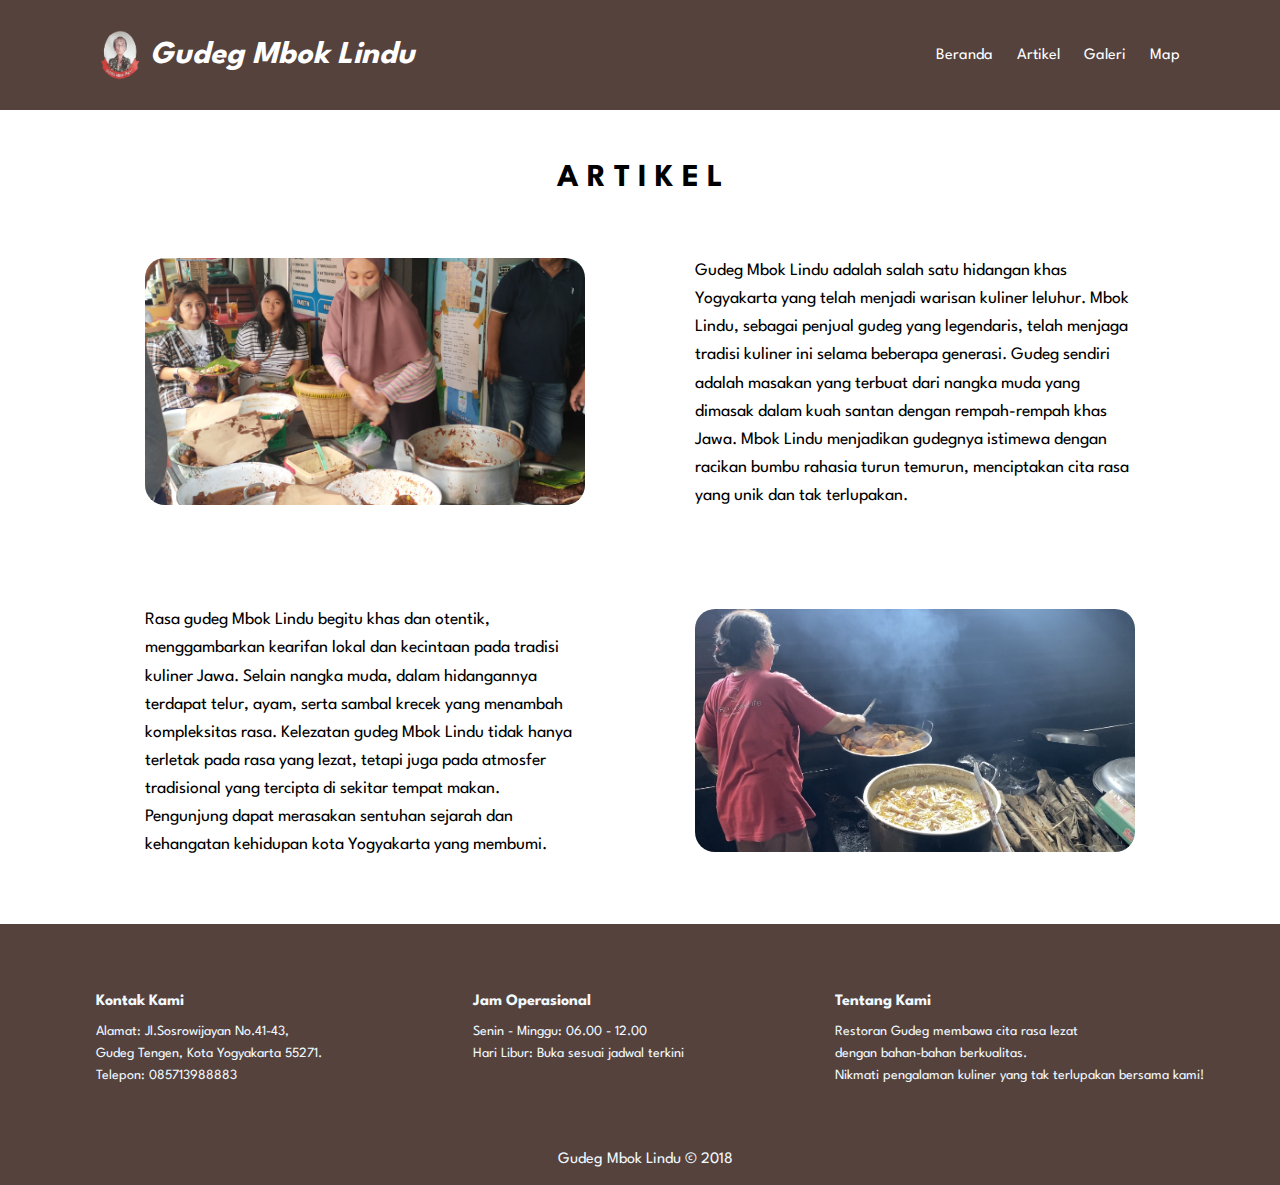
<file: artikel.html>
<!DOCTYPE html>
<html lang="en">
  <head>
    <meta charset="UTF-8" />
    <meta name="viewport" content="width=device-width, initial-scale=1.0" />
    <title>Artikel | Gudeg Mbok Lindu</title>
    <link rel="stylesheet" href="style.css" />
  </head>
  <body>
    <nav class="navbar">

      <div class="nav-logo">
        <img src="img/logo1.png" alt="">
        <h1>Gudeg Mbok Lindu</h1>
      </div>

      <div class="nav-navibar">
        <a href="index.html">Beranda</a>
        <a href="artikel.html">Artikel</a>
        <a href="galeri.html">Galeri</a>
        <a href="map.html">Map</a>
      </div>
    </nav>

    <div class="content" id="artikel">
      <div class="content-logo">
        <h2>A R T I K E L</h2>
      </div>
    
    </div>

    <!-- artikel -->
    <section class="about">
      <div class="main-about">

        <div class="about-content">
          <div class="about-inner-content">
            <img src="img/jumbotron2.jpeg" alt="" />
          </div>
        </div>

        <div class="about-content">
          <div class="about-inner-content">
            <div class="about-text">
              <p>
                Gudeg Mbok Lindu adalah salah satu hidangan khas Yogyakarta yang telah menjadi warisan kuliner leluhur. Mbok Lindu, sebagai penjual gudeg yang legendaris, telah menjaga tradisi kuliner ini selama beberapa generasi. Gudeg
                sendiri adalah masakan yang terbuat dari nangka muda yang dimasak dalam kuah santan dengan rempah-rempah khas Jawa. Mbok Lindu menjadikan gudegnya istimewa dengan racikan bumbu rahasia turun temurun, menciptakan cita rasa
                yang unik dan tak terlupakan.
              </p>
            </div>
          </div>
        </div>

      </div>

      <div class="main-about">
        <div class="about-content">
          <div class="about-inner-content">
            <div class="about-text">
              <p>
                Rasa gudeg Mbok Lindu begitu khas dan otentik, menggambarkan kearifan lokal dan kecintaan pada tradisi kuliner Jawa. Selain nangka muda, dalam hidangannya terdapat telur, ayam, serta sambal krecek yang menambah kompleksitas
                rasa. Kelezatan gudeg Mbok Lindu tidak hanya terletak pada rasa yang lezat, tetapi juga pada atmosfer tradisional yang tercipta di sekitar tempat makan. Pengunjung dapat merasakan sentuhan sejarah dan kehangatan kehidupan
                kota Yogyakarta yang membumi.
              </p>
            </div>
          </div>
        </div>
        <div class="about-content">
          <div class="about-inner-content">
              <img src="img/artikel.png" alt="" />
          </div>
        </div>
      </div>
    </section>
    
    <footer>
      <div class="footer-dark">
      <div class="container">
        <div class="row">
          <div class="item">
            <h3>Kontak Kami</h3>
            <ul>
              <li>Alamat: Jl.Sosrowijayan No.41-43,<br> Gudeg Tengen, Kota Yogyakarta 55271.</li>
              <li>Telepon: 085713988883</li>
            </ul>
          </div>

          <div class="item">
            <h3>Jam Operasional</h3>
            <ul>
              <li>Senin - Minggu: 06.00 - 12.00</a></li>
              <!-- <li><a href="#">Sabtu - Minggu: 10.00 - 23.00</a></li> -->
              <li>Hari Libur: Buka sesuai jadwal terkini</li>
            </ul>
          </div>

          <div class="item">
            <h3>Tentang Kami</h3>
            <ul>
              <li>Restoran Gudeg membawa cita rasa lezat<br>dengan bahan-bahan berkualitas. 
                <br>Nikmati pengalaman kuliner yang tak terlupakan bersama kami!</li>
            </ul>
          </div>
        </div>

        <p class="copyright" style="text-align: center">Gudeg Mbok Lindu © 2018</p>
      </div>
    </div>
    </footer>

  </body>
</html>
</file>
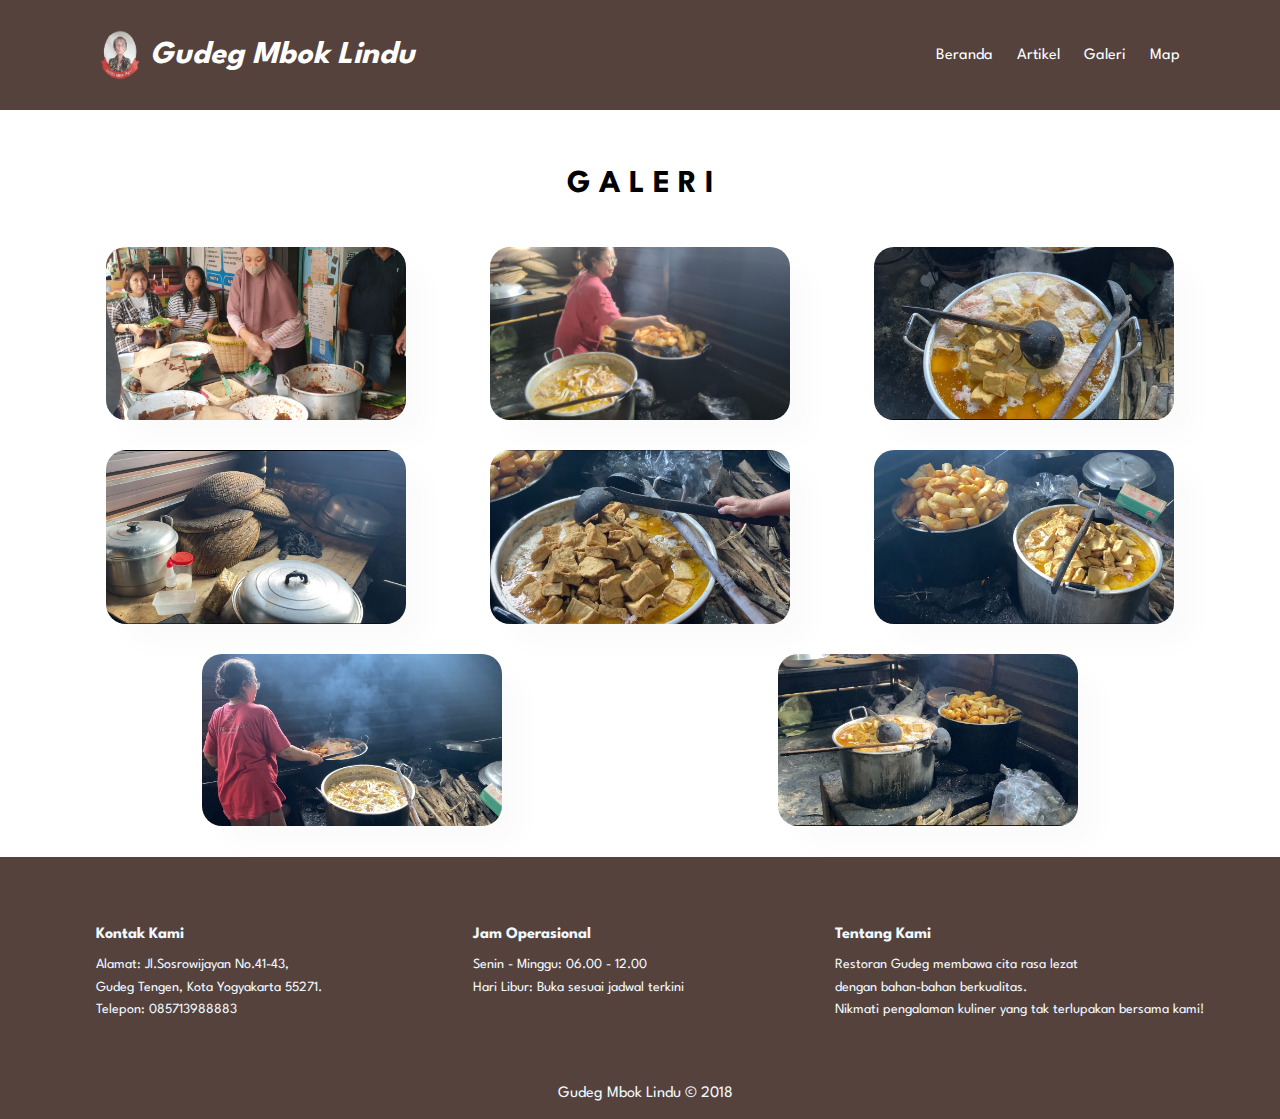
<file: galeri.html>
<!DOCTYPE html>
<html lang="en">
  <head>
    <meta charset="UTF-8" />
    <meta name="viewport" content="width=device-width, initial-scale=1.0" />
    <title>Galeri | Gudeg Mbok Lindu</title>
    <link rel="stylesheet" href="style.css" />

    <link rel="stylesheet" href="https://cdnjs.cloudflare.com/ajax/libs/font-awesome/6.5.1/css/all.min.css" />
  </head>
  <body>

    <nav class="navbar">
      <div class="nav-logo">
        <img src="img/logo1.png" alt="">
        <h1>Gudeg Mbok Lindu</h1>
      </div>

      <div class="nav-navibar">
        <a href="index.html">Beranda</a>
        <a href="artikel.html">Artikel</a>
        <a href="galeri.html">Galeri</a>
        <a href="map.html">Map</a>
      </div>
    </nav>

    <section id="produk1">
      <div class="produk-logo">
        <h2>G A L E R I</h2>
      </div>

      <div class="pro-container">
        <div class="pro">
          <img src="img/jumbotron2.jpeg" alt="" />
        </div>

        <div class="pro">
          <img src="img/jumbotron1.jpeg" alt="" />
        </div>

        <div class="pro">
          <img src="img/galeri3.png" alt="" />
        </div>

        <div class="pro">
          <img src="img/jumbotron3.jpeg" alt="" />
        </div>

        <div class="pro">
          <img src="img/galeri5.png" alt="" />
        </div>

        <div class="pro">
          <img src="img/galeri2.png" alt="" />
        </div>

        <div class="pro">
          <img src="img/galeri1.png" alt="" />
        </div>

        <div class="pro">
          <img src="img/galeri4.png" alt="" />
        </div>

      </div>
    </section>

    <footer>
      <div class="footer-dark">
      <div class="container">
        <div class="row">
          <div class="item">
            <h3>Kontak Kami</h3>
            <ul>
              <li>Alamat: Jl.Sosrowijayan No.41-43,<br> Gudeg Tengen, Kota Yogyakarta 55271.</li>
              <li>Telepon: 085713988883</li>
            </ul>
          </div>

          <div class="item">
            <h3>Jam Operasional</h3>
            <ul>
              <li>Senin - Minggu: 06.00 - 12.00</a></li>
              <!-- <li><a href="#">Sabtu - Minggu: 10.00 - 23.00</a></li> -->
              <li>Hari Libur: Buka sesuai jadwal terkini</li>
            </ul>
          </div>

          <div class="item">
            <h3>Tentang Kami</h3>
            <ul>
              <li>Restoran Gudeg membawa cita rasa lezat<br>dengan bahan-bahan berkualitas. 
                <br>Nikmati pengalaman kuliner yang tak terlupakan bersama kami!</li>
            </ul>
          </div>
        </div>

        <p class="copyright" style="text-align: center">Gudeg Mbok Lindu © 2018</p>
      </div>
    </div>
    </footer>

  </body>
</html>
</file>
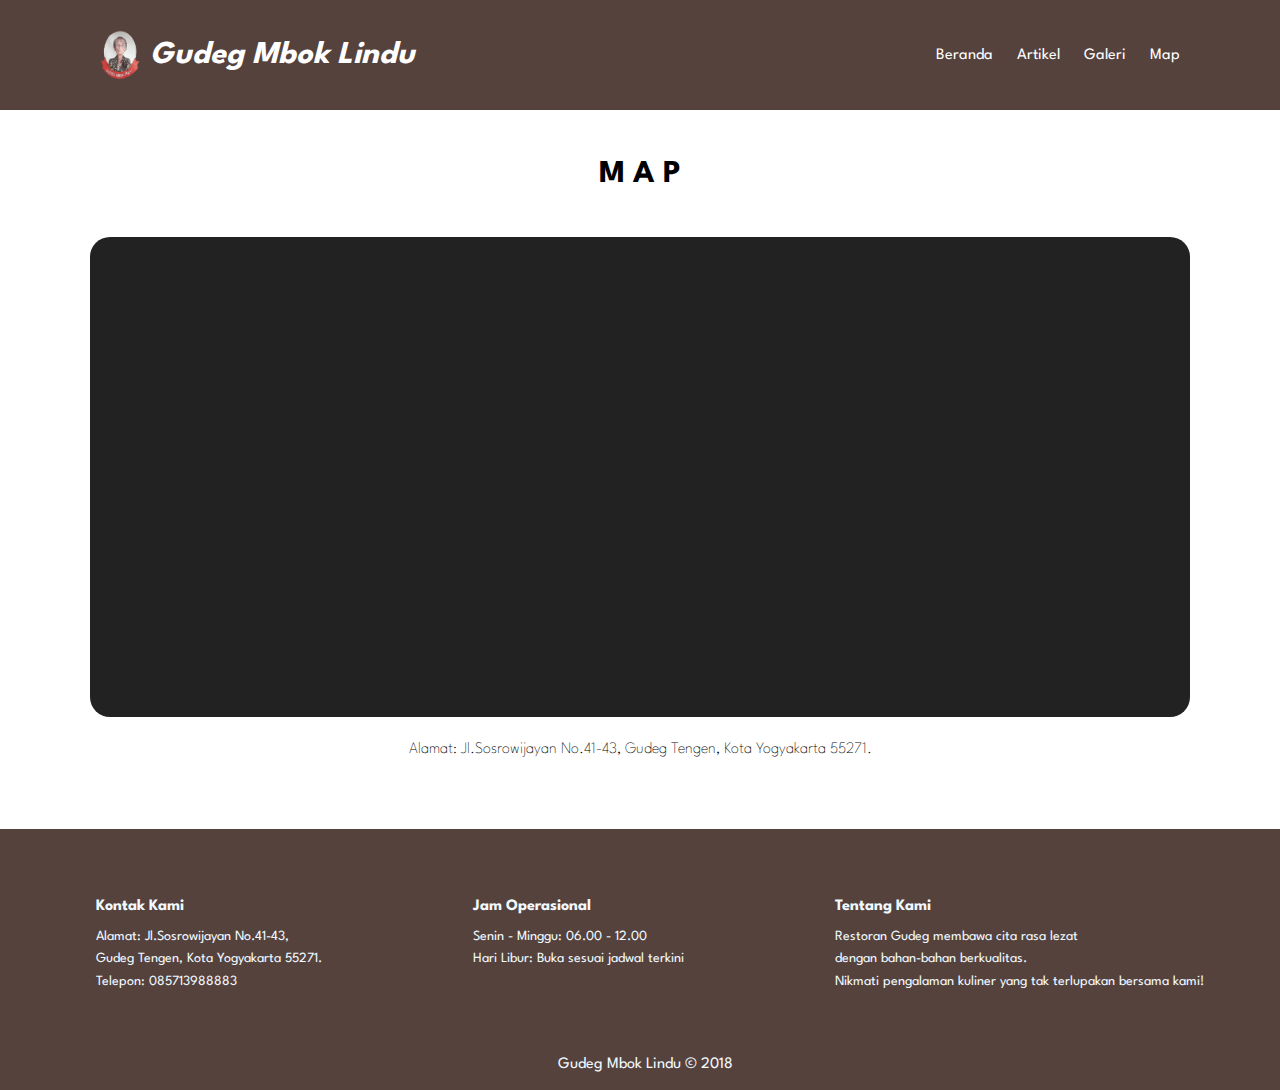
<file: map.html>
<!DOCTYPE html>
<html lang="en">
  <head>
    <meta charset="UTF-8" />
    <meta name="viewport" content="width=device-width, initial-scale=1.0" />
    <title>Map | Gudeg Mbok Lindu</title>
    <link rel="stylesheet" href="style.css" />

    <link rel="stylesheet" href="https://cdnjs.cloudflare.com/ajax/libs/font-awesome/6.5.1/css/all.min.css" />
  </head>
  <body>
    <nav class="navbar">
      <div class="nav-logo">
        <img src="img/logo1.png" alt="">
        <h1>Gudeg Mbok Lindu</h1>
      </div>

      <div class="nav-navibar">
        <a href="index.html">Beranda</a>
        <a href="artikel.html">Artikel</a>
        <a href="galeri.html">Galeri</a>
        <a href="map.html">Map</a>
      </div>
    </nav>

    <section id="contact" class="contact">
      <h2>M A P</h2>

      <div class="row">

        <iframe
          src="https://www.google.com/maps/embed?pb=!1m18!1m12!1m3!1d3952.9825555030325!2d110.36264187358046!3d-7.791671177325005!2m3!1f0!2f0!3f0!3m2!1i1024!2i768!4f13.1!3m3!1m2!1s0x2e7a582663416ea3%3A0xc85acb51a891769b!2sGudeg%20Mbok%20Lindu!5e0!3m2!1sid!2sid!4v1702983623418!5m2!1sid!2sid"

          width="600"
          height="450"
          style="border: 0"
          allowfullscreen=""
          loading="lazy"
          referrerpolicy="no-referrer-when-downgrade"

          class="map"
        ></iframe>
        <p>Alamat: Jl.Sosrowijayan No.41-43, Gudeg Tengen, Kota Yogyakarta 55271.</p>
      </div>
    </section>

    <footer>
      <div class="footer-dark">
      <div class="container">
        <div class="row">
          <div class="item">
            <h3>Kontak Kami</h3>
            <ul>
              <li>Alamat: Jl.Sosrowijayan No.41-43,<br> Gudeg Tengen, Kota Yogyakarta 55271.</li>
              <li>Telepon: 085713988883</li>
            </ul>
          </div>

          <div class="item">
            <h3>Jam Operasional</h3>
            <ul>
              <li>Senin - Minggu: 06.00 - 12.00</a></li>
              <!-- <li><a href="#">Sabtu - Minggu: 10.00 - 23.00</a></li> -->
              <li>Hari Libur: Buka sesuai jadwal terkini</li>
            </ul>
          </div>

          <div class="item">
            <h3>Tentang Kami</h3>
            <ul>
              <li>Restoran Gudeg membawa cita rasa lezat<br>dengan bahan-bahan berkualitas. 
                <br>Nikmati pengalaman kuliner yang tak terlupakan bersama kami!</li>
            </ul>
          </div>
        </div>

        <p class="copyright" style="text-align: center">Gudeg Mbok Lindu © 2018</p>
      </div>
    </footer>
  </div>

    </div>
  </body>
</html>
</file>
<file: style.css>
@import url("https://fonts.googleapis.com/css2?family=League+Spartan:wght@100;200;300;400;500;600;700;800;900&display=swap");

* {
  box-sizing: border-box;
  margin: 0;
  padding: 0;
  font-family: "League Spartan", sans-serif;
  scroll-behavior: smooth;
}

body {
  background-color: white;
  color: black;
}

.navbar {
  position: fixed;
  background: #55423d;
  top: 0;
  left: 0;
  width: 100%;
  display: flex;
  justify-content: space-between;
  align-items: center;
  padding: 30px 100px;
  z-index: 999;
  transition: 0.6s;
}

/* nav.scrolled {
  background-color: #55423d;
  opacity: 1;
} */
.nav-logo {
  font-style: italic;
  color: #fff;
  display: flex;
  align-items: center;
}

.nav-logo img {
  width: 50px;
  height: 50px;
}

.nav-logo span {
  color: #ad8b73;
}

.nav-navibar a {
  text-decoration: none;
  display: inline-block;
  margin-left: 20px;
  color: white;
  border-bottom: 1.5px solid #ad8b73 hidden;
  position: relative;
  transition: color 0.3s ease-in-out;
}

/* nav.scrolled .nav-navibar a {
  color: white;
} */

.nav-navibar a:hover {
  overflow: inherit;
  color: #ffc0ad;
  box-sizing: border-box;
}

.nav-navibar a:hover::after {
  content: "";
  width: 100%;
  height: 1px;
  background: #ffc0ad;
  position: absolute;
  bottom: -4px;
  left: 0;
}

.nav-icon {
  display: none;
  overflow: hidden;
  background-color: #333;
  position: relative;
}

.nav-icon a {
  color: white;
}

.topnav #myLinks {
  display: none;
}

.active {
  background-color: #04aa6d;
  color: white;
}

#beranda {
  color: #00adb5;
}

#menu {
  color: white;
  display: none;
}

#hero {
  background-image: url(img/background1.jpg);
  background-position: center;
  background-size: cover;
  background-repeat: no-repeat;
  display: flex;
  height: 100vh;
  justify-content: space-between;
  align-items: center;
  padding: 1rem 5%;
}

.main-hero {
  display: flex;
  flex-wrap: wrap;
  justify-content: space-evenly;
}

.hero-img img {
  width: 80%;

}

/* .hero-img {
  animation: jalan 0.5s linear;
  animation-fill-mode: forwards;
  animation-delay: 0.3s;
}

@keyframes jalan {
  50% {
    transform: translateX(50px);
    opacity: 0;
  }

  100% {
    transform: translateX(50px);
    opacity: 1;
  }
} */

.hero-content {
  flex: 1;
  display: flex;
  max-width: 50%; /* Adjust as needed */
  align-items: center;
  justify-content: center;
  margin-top: 4rem;
}

#hero h4 {
  padding-bottom: 15px;
  font-size: 20px;
  line-height: 1.3;
  color: white;
  font-weight: 400;
}

#hero h1 {
  color: #a27b5c;
  margin-bottom: 1rem;
  font-size: 50px;
}

#hero button {
  background-image: url(img/button.png);
  background-color: transparent;
  color: white;
  border: 0;
  padding: 14px 80px 14px 65px;
  background-repeat: no-repeat;
  cursor: pointer;
  font-weight: 700;
  font-size: 15px;
}

.container {
  width: 100%;
  margin: auto;
  padding-left: 10px;
}

.container span {
  color: #a27b5c;
}

.uhuy {
  float: left;
}

.main {
  align-items: center;
  justify-content: center;
  text-align: center;
  margin-top: 40px;
}

.main-text p {
  margin-bottom: 10px;
}

.main-text h1 {
  margin-bottom: -4rem;
}

.main-img img {
  width: 50rem;
  border-radius: 5%;
}

.main-video {
  position: relative;
  overflow: hidden;
  /* width: 100%; */
  /* height: 50%; */
  padding-top: 50%;
  border-radius: 20px;
  /* Aspect ratio 16:9 */
  margin-top: 2rem;
}

.main-video iframe {
  position: absolute;
  top: 50%;
  left: 50%;
  transform: translate(-50%, -50%);
  width: 70%;
  height: 70%;
  border-radius: 20px;
}

.main-info {
  font-size: 10px;
  margin-top: -5px;
}

.main-info-kelompok {
  font-size: 10px;
  margin-bottom: 10px;
  margin-top: 6px;
}

p .main-info {
  font-style: italic;
}

.main-logo {
  margin-top: 30px;
  color: #fff;
}

.main-logo h2 {
  font-size: 27px;
}

.main-logo span {
  color: #ad8b73;
  font-size: 27px;
  font-weight: 800;
  margin-right: 10px;
}

/* galeri */
#produk1 {
  text-align: center;
}

.produk-logo {
  height: 6rem;
  padding-top: 6.5rem;
  display: flex;
  align-items: center;
  justify-content: center;
  flex-direction: column;
  margin-top: 1rem;
}

.produk-logo a {
  color: #a27b5c;
  background-color: white;
  width: 30px;
  height: 30px;
  display: flex;
  justify-content: center;
  text-decoration: none;
  border-radius: 50%;
  align-items: center;
  position: absolute;
  left: 2%;
  top: 5%;
}

.produk-logo h2 {
  font-size: 2rem;
  margin-top: 8rem;
}

.pro-container {
  padding: 1rem 5%;
  display: flex;
  flex-wrap: wrap;
  justify-content: space-around;
  margin-top: 6rem;
}

#produk1 .pro {
  width: 20%;
  min-width: 300px;
  border-radius: 20px;
  cursor: pointer;
  box-shadow: 20px 20px 30px rgba(0, 0, 0, 0.02);
  margin: 15px;
  transition: 0.3s ease;
}

#produk1 .pro:hover {
  box-shadow: 20px 20px 30px rgba(0, 0, 0, 0.4);
}

#produk1 .pro img {
  width: 100%;
  height: 100%;
  border-radius: 20px;
}

#produk1 .pro .des {
  text-align: start;
  padding: 10px 0;
}

#produk1 .pro .des span {
  color: #606063;
  font-size: 12px;
}

#produk1 .pro .des h5 {
  padding-top: 7px;
  color: #1a1a1a;
  font-size: 14px;
}

#produk1 .pro .des h4 {
  padding-top: 7px;
  font-size: 15px;
  font-weight: 700;
  color: #a27b5c;
}

/* .hero-text {
  width: 40%;
  animation: jalan 0.5s linear;
  animation-fill-mode: forwards;
  animation-delay: 0.3s;
}

@keyframes jalan {
  0% {
    transform: translateX(-100%);
    opacity: 0;
  }

  100% {
    transform: translateX(50px);
    opacity: 1;
  }
} */

#produk1 .pro .fa-solid {
  width: 40px;
  height: 40px;
  line-height: 40px;
  border-radius: 50px;
  background-color: #e8f6ea;
  font-weight: 500;
  color: #a27b5c;
  border: 1px solid #cce7d0;
  position: absolute;
  bottom: 20px;
  right: 10px;
}

.content {
  display: flex;
  flex-direction: column;
  text-align: center;
  padding-top: 6rem;
}

.content-text {
  display: flex;
  justify-content: center;
  gap: 30px;
}

.satu {
  width: 45%;
  text-align: start;
  margin-bottom: 3rem;
}

.dua {
  width: 45%;
  text-align: start;
  margin-bottom: 3rem;
}

.content-logo {
  margin: 20px 0;
  margin-bottom: 0;
}

.content-logo h2 {
  font-size: 2rem;
  font-weight: bold;
  margin-top: 3rem;
}

.content-logo span {
  color: #a27b5c;
  /* font-size: 2rem; */
}

.menu {
  padding: 70px 0;
}

.menu span {
  font-size: 27px;
  font-weight: 800;
  margin-left: 5px;
  color: #a27b5c;
}

.menu h1 {
  text-align: center;
  margin-bottom: 30px;
  font-size: 24px;
  margin-top: -5rem;
}

.menu .menu-box {
  display: flex;
  flex-direction: row;
  flex-wrap: wrap;
  justify-content: center;
  gap: 10px;
}

.menu .menu-box .menu-card {
  width: 350px;
  padding-top: 10px;
  margin-bottom: 20px;
  box-shadow: 0 0 10px rgba(0, 0, 0, 0.2);
  border: 1px solid #55423d;
  border-radius: 25px;
}

.menu .menu-box .menu-card .menu-image {
  width: 325px;
  height: 245px;
  margin: 0 auto;
  overflow: hidden;
  border-radius: 20px;
}

.menu .menu-box .menu-card .menu-image img {
  width: 100%;
  height: 100%;
  object-fit: cover;
  object-position: center;
  transition: 0.3s;
}

.menu .menu-box .menu-card .menu-image:hover img {
  transform: scale(1.1); 
}

.menu .menu-box .menu-card .small-card {
  width: 45px;
  height: 45px;
  float: right;
  position: relative;
  top: -240px;
  right: -8px;
  opacity: 0;
  border-radius: 7px;
  transition: 0.3s;
}

.menu .menu-box .menu-card:hover .small-card {
  position: relative;
  top: -240px;
  right: 15px;
  opacity: 1;
  /* color: #00adb5; */
}

.menu .menu-box .menu-card .small-card i {
  font-size: 25px;
  display: flex;
  align-items: center;
  justify-content: center;
  line-height: 50px;
  color: #ad8b73;
  cursor: pointer;
  text-shadow: 0 0 6px #ad8b73;
  transition: 0.3s;
}



.menu .menu-box .menu-card .menu-info h2 {
  width: 60%;
  text-align: center;
  margin: 10px auto;
  font-size: 23px;
  color: #a27b5c;
}

.menu .menu-box .menu-card .menu-info p {
  width: 70%;
  text-align: center;
  margin: 10px auto;
  line-height: 21px;
}


.menu .menu-box .menu-card .menu-info h3 {
  text-align: center;
  margin: 10px auto;
  /* font-size: 23px; */
}

.menu .menu-box .menu-card .menu-info .menu-icon {
  color: #ad8b73;
  /* text-align: center; */
  margin: 10px 0 10px 0;
}

.about {
  padding: 1rem 7%;
  /* background-color: #1d1d23; */
}

.main-about {
  display: flex;
  justify-content: center;
  align-items: center;
}

.about-content {
  flex: 1 1 45rem;
}

.about-inner-content {
  width: 80%;
  margin: 0 auto;
  padding-top: 3rem;
  padding-bottom: 3rem;
}

.about-content .about-inner-content img {
  width: 100%;
  height: 100%;
  border-radius: 20px;
}

.about-text h1 {
  color: #a27b5c;
}

.about-text p {
  font-size: 1.1rem;
  line-height: 1.6;
}

.video {
  display: flex;
  justify-content: center;
  margin-bottom: 3rem;
}

/* contact */
.contact {
  padding: 7rem 7% 7rem;
  background-color: white;
}

.contact h2 {
  text-align: center;
  font-size: 2rem;
  margin-bottom: 2rem;
  margin-top: 3rem;
}

.contact h2 span {
  color: #a27b5c;
  margin-right: 0.5rem;
}

.contact p {
  text-align: center;
  max-width: 30rem;
  margin: auto;
  font-weight: 100;
  line-height: 1.6;
}

.contact .row {
  margin-top: 3rem;
  height: 30rem;
  background-color: #222;
  border-radius: 20px;
}

.contact .row .map {
  flex: 1 1 45rem;
  width: 100%;
  object-fit: cover;
  border: none;
  height: 100%;
  border-radius: 20px;
}

.contact .row p {
  padding-top: 1rem;
}

.contact .row form {
  flex: 1 1 45rem;
  padding: 5rem 2rem;
  text-align: center;
}

.contact .row form .input-group {
  display: flex;
  align-items: center;
  margin-top: 2rem;
  background-color: black;
  border: 1px solid #eee;
}

.contact .row form .input-group input {
  width: 100%;
  padding: 1rem;
  font-size: 1rem;
  color: #fff;
  background: none;
  border: none;
}

.contact .row form .btn {
  margin-top: 3rem;
  display: inline-block;
  padding: 1rem 3rem;
  font-size: 1rem;
  color: #fff;
  background-color: #a27b5c;
  cursor: pointer;
  border: none;
}

/* Make the carousel responsive */
.carousel-inner .item {
  max-width: 100%;
  height: auto;
}

/* Center the image vertically in the slide */
.carousel-inner .item img {
  position: absolute;
  top: 0;
  bottom: 0;
  left: 0;
  right: 0;
  margin: auto;
}

.footer-dark {
  padding: 50px 0;
  color: #f0f9ff;
  background-color: #55423d;
}

.footer-dark h3 {
  margin-top: 0;
  margin-bottom: 12px;
  font-weight: bold;
  font-size: 16px;
}

.footer-dark ul {
  padding: 0;
  list-style: none;
  line-height: 1.6;
  font-size: 14px;
  margin-bottom: 0;
}

.footer-dark .row {
  width: 100%;
  padding-left: 10px;
  display: flex;
  justify-content: space-around;
  margin-top: 20px;
  margin-bottom: 4rem;
}

.footer-dark ul a {
  color: inherit;
  text-decoration: none;
  opacity: 0.6;
}

.footer-dark ul a:hover {
  opacity: 0.8;
}

.item h3 {
  text-align: left;
}

.footer-dark .social a {
  color: inherit;
  display: flex;
}

.footer-dark .social {
  display: flex;
  justify-content: center;
  margin-bottom: 1rem;
}

.footer-dark p {
  margin-bottom: -2rem;
}
  
/* Dekstop */
@media only screen and (min-width: 992px) {
  .menu .menu-box {
    /* width: 85%; */
    margin: 0 auto;
    display: flex;
    grid-gap: 40px;
    justify-content: center;
  }

  .jumbotron {
    margin-top: 0;
  }
}

/* Tablet */
@media (max-width: 767px) {
  html {
    font-size: 62.5%;
  }

  .jumbotron .jumbotron-logo {
    font-size: 2rem;
  }

  .nav-icon {
    display: block;
  }

  #menu {
    display: inline-block;
  }

  .nav-navibar {
    position: absolute;
    top: 100%;
    right: -100%;
    background-color: #fff;
    width: 30rem;
    height: 100vh;
  }

  .nav-navibar.active {
    right: 0;
  }

  .contact .row {
    flex-wrap: wrap;
  }

  .contact .row .map {
    height: 30rem;
  }

  .contact .row form {
    padding-top: 0;
  }

  /* .nav-navibar a {
    display: block;
    margin: 50px 0;
    line-height: 20px;
    font-size: 20px;
  } */

  /* .navbar .nav-navibar {
    position: absolute;
    top: 100%;
    right: -100%;
    background-color: #282d32;
    width: 30rem;
    height: 100vh;
    transition: 0.3s;
  }

  .navbar .nav-navibar a::after {
    transform-origin: 0 0;
  }

  .navbar .nav-navibar a:hover::after {
    transform: scaleX(0.2);
  }

  .navbar .nav-navibar.active {
    right: 0;
  }

  .navbar .nav-navibar a {
    display: block;
    margin: 1.5rem;
    padding: 0.5rem;
    font-size: 2rem;
  } */

  .main-img img {
    width: 45rem;
  }

  .menu .menu-box {
    width: 90%;
    margin: 0 auto;
    display: grid;
    grid-gap: 40px;
    justify-content: center;
  }
}

/* Tablet */
@media (max-width: 660px) {
  .content-text {
    display: flex;
    flex-direction: column;
    align-items: center;
    gap: 15px;
  }

  .satu {
    width: 90%;
  }

  .dua {
    width: 90%;
  }
}

/* tablet */
@media (max-width: 991px) {
  html {
    font-size: 75%;
  }

  .main-img img {
    width: 30rem;
    border-radius: 5%;
  }

  .jumbotron {
    margin-top: 0;
    font-size: 30%;
  }
}

/* Mobile */
@media (max-width: 450px) {
  html {
    font-size: 55%;
  }

  .jumbotron {
    height: 300px;
  }

  .main-img img {
    width: 40rem;
  }

  .video {
    display: flex;
    justify-content: center;
    margin-bottom: 3rem;
    width: "560";
    height: "315";
  }

  .menu .menu-box {
    width: 90%;
    margin: 0 auto;
    display: grid;
    grid-gap: 40px;
    justify-content: center;
  }

  .content-text {
    display: flex;
    flex-direction: column;
    align-items: center;
    gap: 15px;
  }

  .satu {
    width: 90%;
  }

  .dua {
    width: 90%;
  }
}

/* Mobile */
@media (max-width: 320px) {
  html {
    font-size: 30%;
  }
}
</file>
